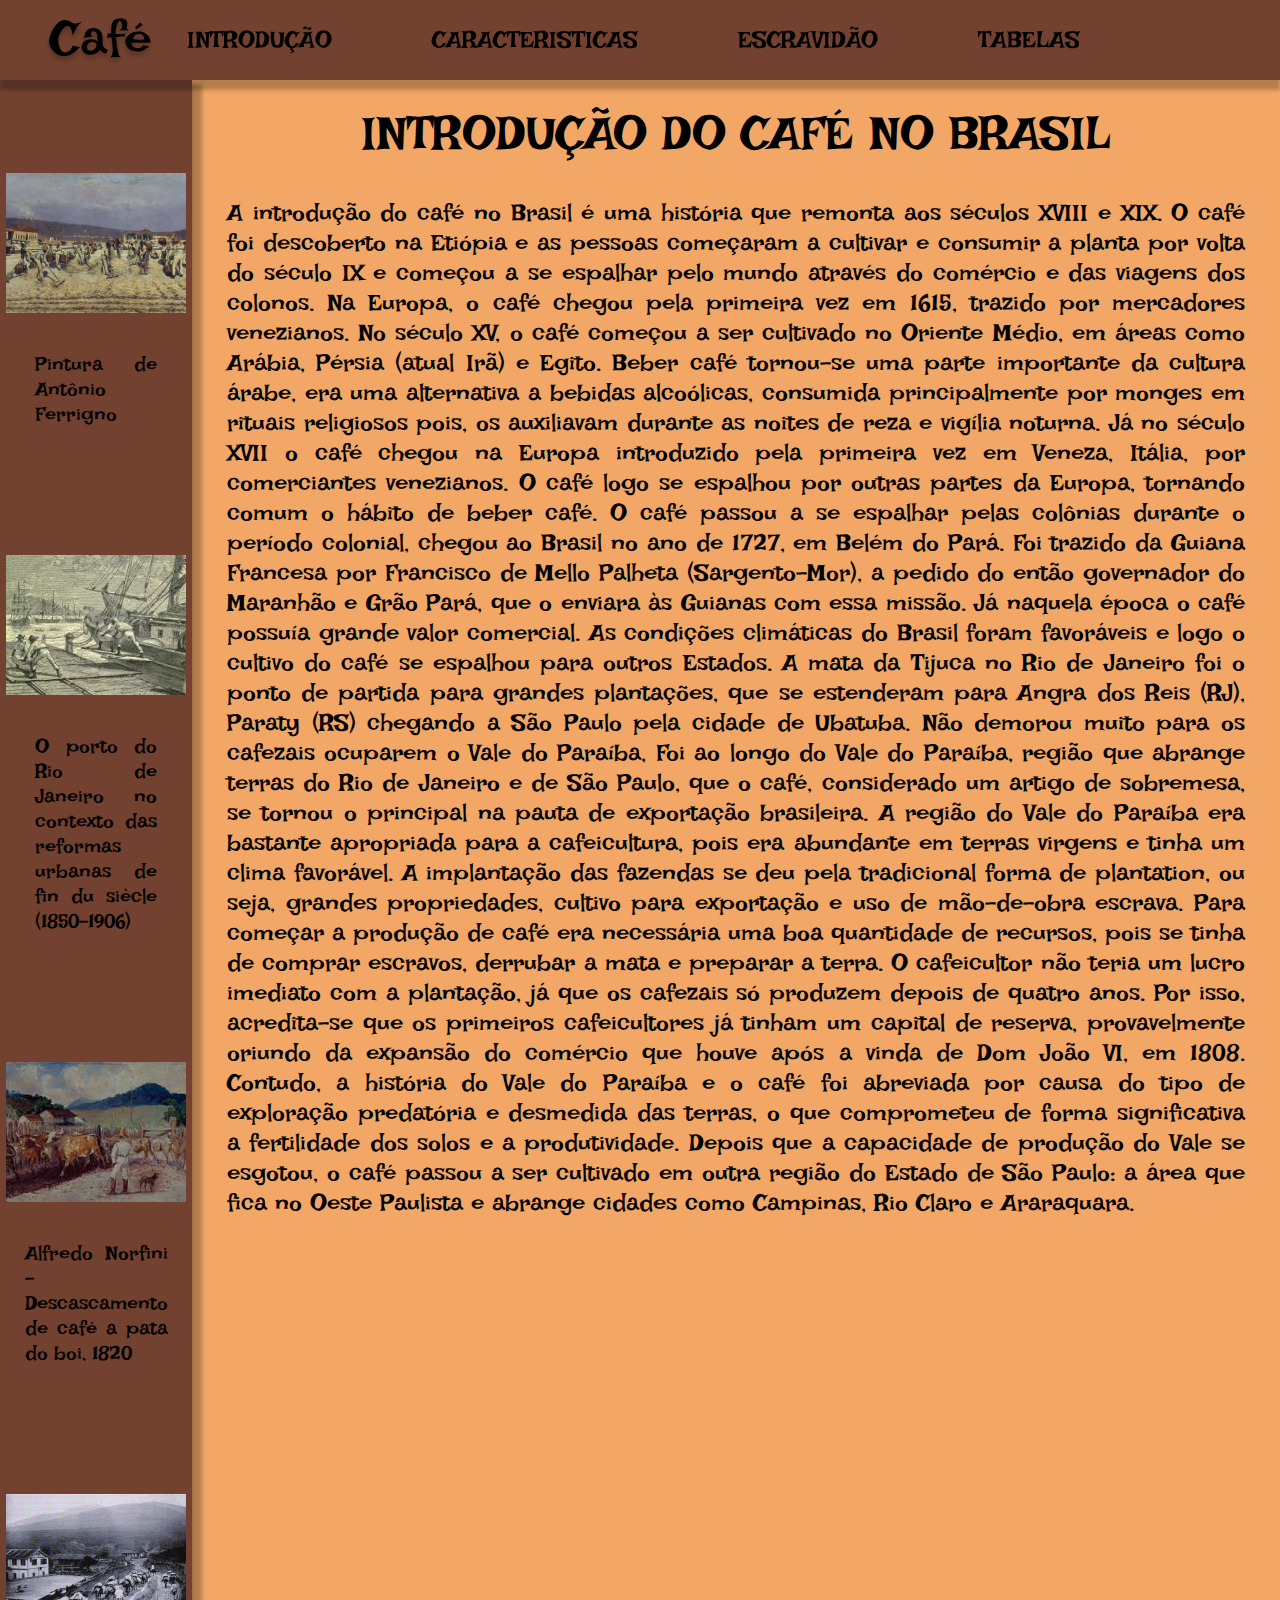
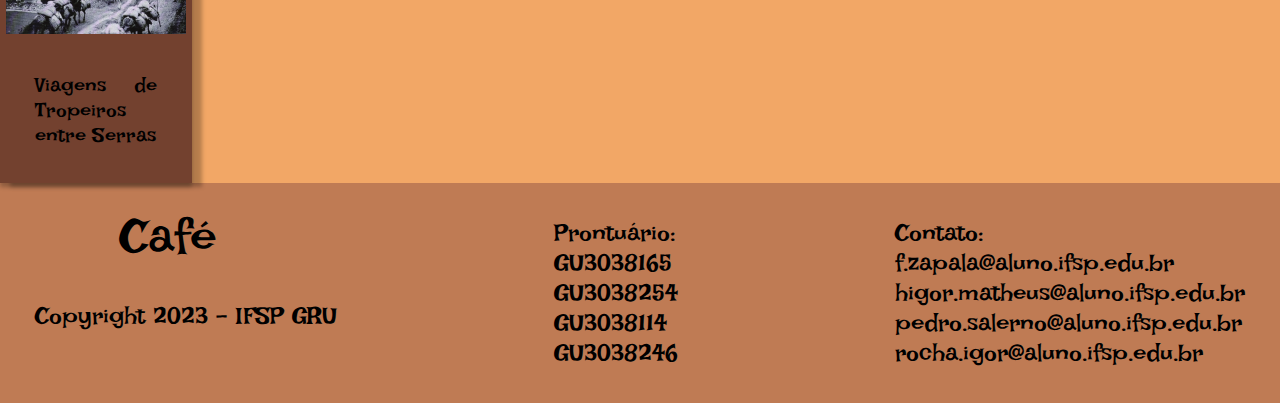
<file: index.html>
<!DOCTYPE html>
<html lang="pt-br">

<head>
    <meta charset="UTF-8">
    <meta http-equiv="X-UA-Compatible" content="IE=edge">
    <meta name="viewport" content="width=device-width, initial-scale=1.0">
    <link rel="stylesheet" href="./estilos/style.css">
    <link rel="icon" href="./imagens/icone.png">
    <title>Café</title>
</head>

<body>
    <header>
        <h1>Café</h1>
        <ul>
            <li class="introducao"><a href="index.html">INTRODUÇÃO</a></li>
            <li class="caracteristica"><a href="caracteristicas.html">CARACTERISTICAS</a></li>
            <li class="escravidao"><a href="escravidao.html">ESCRAVIDÃO</a></li>
            <li class="tabelas"><a href="tabela.html">TABELAS</a></li>
        </ul>
    </header>
    <main>
        <section id="principal">
            <div class="menu-imagem">

                <a href="./imagens/pag11.png"><img src="./imagens/pag11.png" class="imagens"
                        alt=" Uma pintura de Antônio Ferrigno retratando a cultura e as atividades relacionadas a produção de café. "></a>

                <p class="descricao">Pintura de Antônio Ferrigno</p>

                <a href="./imagens/pag12.png"><img src="./imagens/pag12.png" class="imagens"
                        alt=" 2 homens carregando sacos de café em cima de um píer com outros 2 homens jogando o café deles em cima de um barco. "></a>

                <p class="descricao">O porto do Rio de Janeiro no contexto das reformas urbanas de fin du siècle

                    (1850-1906)</p>

                <a href=".imagens/pag13.png"><img src="./imagens/pag13.png" class="imagens1"
                        alt=" Um homem em uma fazenda com várias vacas e um cachorro. "></a>

                <p class="descricao1">Alfredo Norfini - Descascamento de café a pata do boi, 1820</p>

                <a href="./imagens/pag14.png"><img src="./imagens/pag14.png" class="imagens1"
                        alt=" Vários cavalos carregando sacos de café em uma estrada de terra. "></a>

                <p class="descricao1">Viagens de Tropeiros entre Serras</p>

            </div>
            <div class="menu-principal">
                <h1>INTRODUÇÃO DO CAFÉ NO BRASIL</h1>
                <p>A introdução do café no Brasil é uma história que remonta aos séculos XVIII e XIX.
                    O café foi descoberto na Etiópia e as pessoas começaram a cultivar e consumir a planta por volta do
                    século IX e começou a se espalhar pelo mundo através do comércio e das viagens dos colonos.
                    Na Europa, o café chegou pela primeira vez em 1615, trazido por mercadores venezianos.
                    No século XV, o café começou a ser cultivado no Oriente Médio, em áreas como Arábia, Pérsia (atual
                    Irã)
                    e
                    Egito.
                    Beber café tornou-se uma parte importante da cultura árabe, era uma alternativa a bebidas
                    alcoólicas, consumida principalmente por monges em rituais religiosos pois, os auxiliavam durante as
                    noites de reza e vigília noturna.
                    Já no século XVII o café chegou na Europa introduzido pela primeira vez em Veneza, Itália, por
                    comerciantes
                    venezianos. O café logo se espalhou por outras partes da Europa, tornando comum o hábito de beber
                    café.
                    O café passou a se espalhar pelas colônias durante o período colonial, chegou ao Brasil no ano de
                    1727, em Belém do Pará. Foi trazido da Guiana Francesa por Francisco de Mello Palheta
                    (Sargento-Mor), a pedido do então governador do Maranhão e Grão Pará, que o enviara às Guianas com
                    essa missão. Já naquela época o café possuía grande valor comercial.
                    As condições climáticas do Brasil foram favoráveis e logo o cultivo do café se espalhou para outros
                    Estados.
                    A
                    mata da Tijuca no Rio de Janeiro foi o ponto de partida para grandes plantações, que se estenderam
                    para
                    Angra
                    dos Reis (RJ), Paraty (RS) chegando a São Paulo pela cidade de Ubatuba. Não demorou muito para os
                    cafezais
                    ocuparem o Vale do Paraíba,
                    Foi ao longo do Vale do Paraíba, região que abrange terras do Rio de Janeiro e de São Paulo, que o
                    café,
                    considerado um artigo de sobremesa, se tornou o principal na pauta de exportação brasileira.
                    A região do Vale do Paraíba era bastante apropriada para a cafeicultura, pois era abundante em
                    terras
                    virgens e
                    tinha um clima favorável. A implantação das fazendas se deu pela tradicional forma de plantation, ou
                    seja,
                    grandes propriedades, cultivo para exportação e uso de mão-de-obra escrava.
                    Para começar a produção de café era necessária uma boa quantidade de recursos, pois se tinha de
                    comprar
                    escravos, derrubar a mata e preparar a terra. O cafeicultor não teria um lucro imediato com a
                    plantação,
                    já
                    que
                    os cafezais só produzem depois de quatro anos. Por isso, acredita-se que os primeiros cafeicultores
                    já
                    tinham um
                    capital de reserva, provavelmente oriundo da expansão do comércio que houve após a vinda de Dom João
                    VI,
                    em
                    1808.
                    Contudo, a história do Vale do Paraíba e o café foi abreviada por causa do tipo de exploração
                    predatória e desmedida das terras, o que comprometeu de forma significativa a fertilidade dos solos
                    e a produtividade.

                    Depois que a capacidade de produção do Vale se esgotou, o café passou a ser cultivado em outra
                    região do Estado de São Paulo: a área que fica no Oeste Paulista e abrange cidades como Campinas,
                    Rio Claro e Araraquara.
                </p>
            </div>
        </section>
        <footer>

            <div class="linha">

                <div class="coluna1">

                    <h1 class="h1footer">Café</h1>

                    <p class="pfooter">Copyright 2023 - IFSP GRU</p>

                </div>



                <div class="coluna2">

                    <p class="pfooter">Prontuário: <br> GU3038165 <br> GU3038254 <br>GU3038114 <br> GU3038246 </p>

                </div>



                <div class="coluna3">

                    <p class="footer">Contato: <br> f.zapala@aluno.ifsp.edu.br <br> higor.matheus@aluno.ifsp.edu.br <br>
                        pedro.salerno@aluno.ifsp.edu.br <br> rocha.igor@aluno.ifsp.edu.br</p>

                </div>

            </div>

        </footer>




    </main>
</body>

</html>
</file>
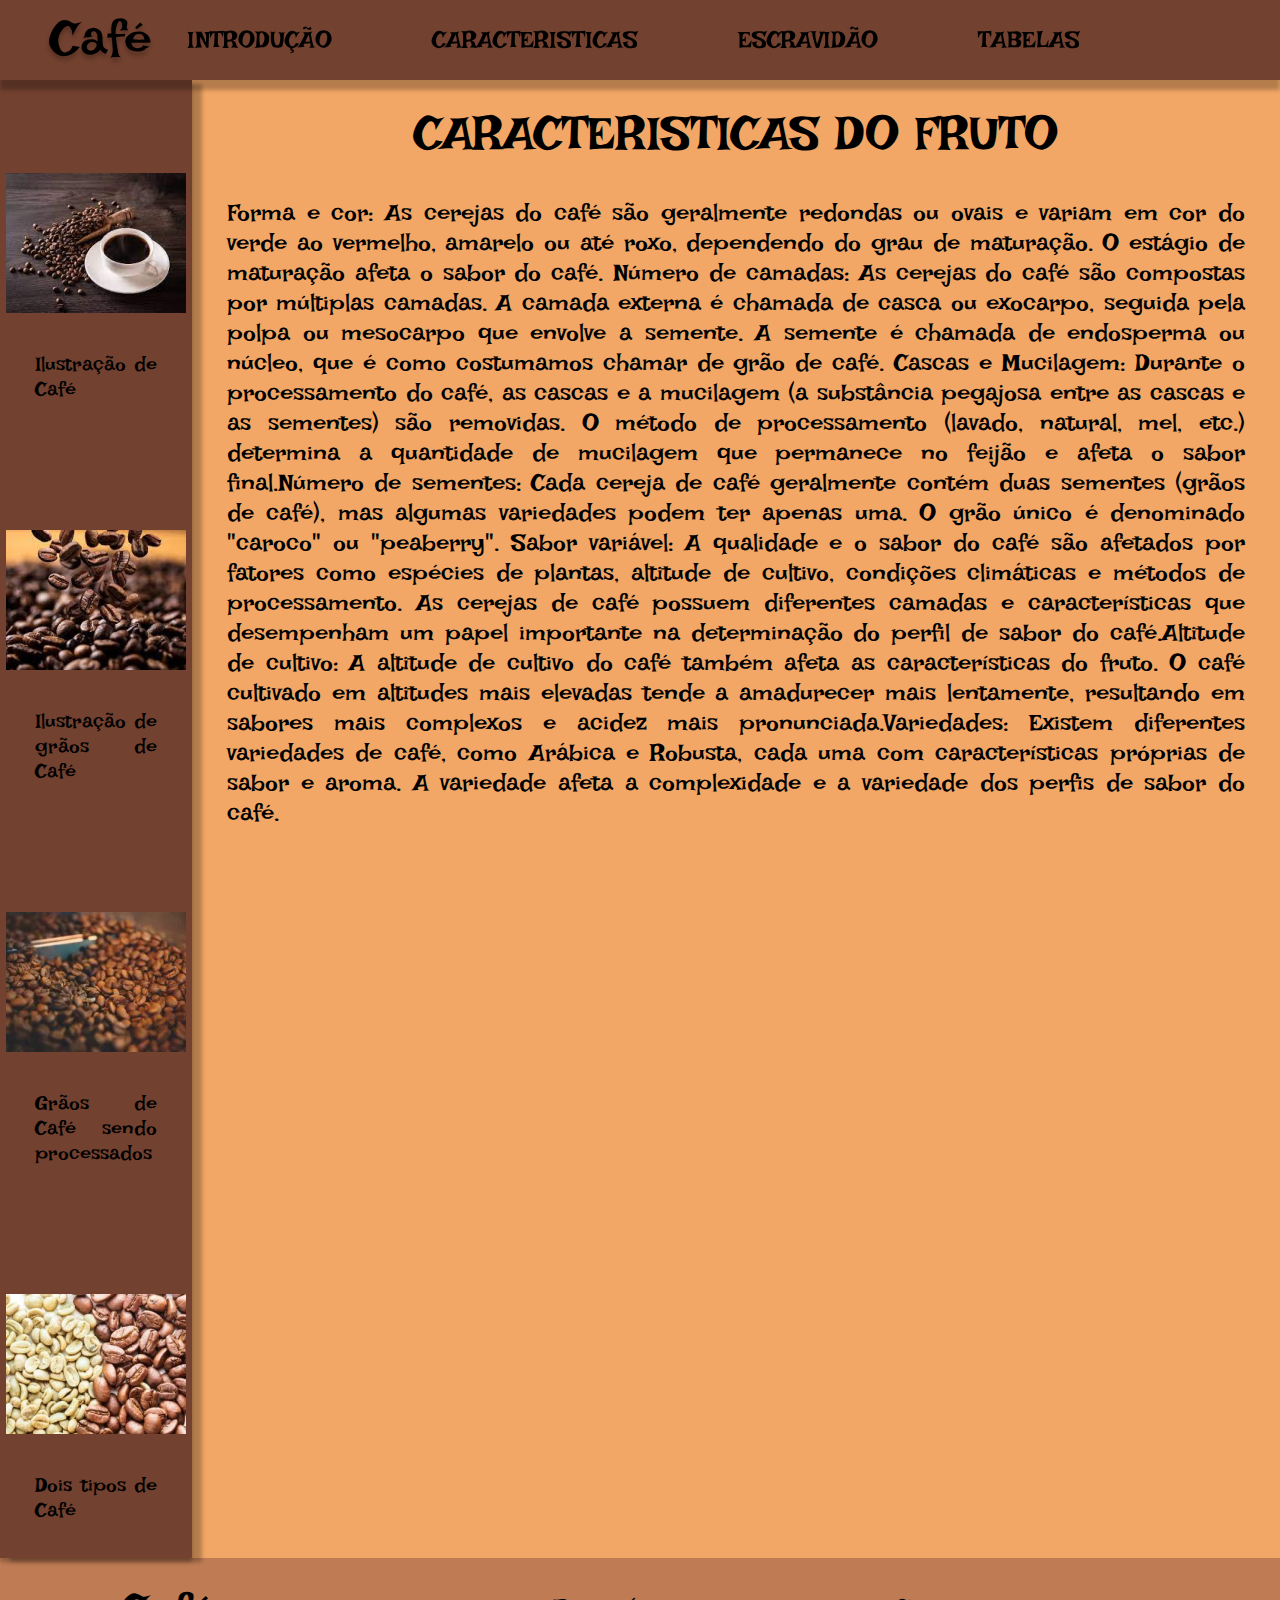
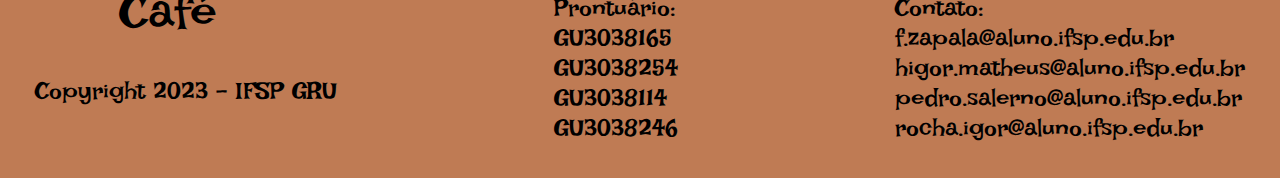
<file: caracteristicas.html>
<!DOCTYPE html>
<html lang="pt-br">

<head>
    <meta charset="UTF-8">
    <meta http-equiv="X-UA-Compatible" content="IE=edge">
    <meta name="viewport" content="width=device-width, initial-scale=1.0">
    <link rel="stylesheet" href="./estilos/style.css">
    <link rel="icon" href="./imagens/icone.png">
    <title>Café</title>
</head>

<body>
    <header>
        <h1>Café</h1>
        <ul>
            <li class="introducao"><a href="index.html">INTRODUÇÃO</a></li>
            <li class="caracteristica"><a href="caracteristicas.html">CARACTERISTICAS</a></li>
            <li class="escravidao"><a href="escravidao.html">ESCRAVIDÃO</a></li>
            <li class="tabelas"><a href="tabela.html">TABELAS</a></li>
        </ul>
    </header>
    <main>
        <section id="principal">


            <div class="menu-imagem">



                <a href="./imagens/pag21.png"><img src="./imagens/pag21.png" class="imagens"
                        alt=" Grãos de café em cima de uma mesa juntamente com uma xícara de café quente. "></a>

                <p class="descricao">Ilustração de Café</p>

                <a href="./imagens/pag22.png"><img src="./imagens/pag22.png" class="imagens"
                        alt=" Grãos de café caindo um em cima do outro. "></a>

                <p class="descricao">Ilustração de grãos de Café</p>

                <a href="./imagens/pag23.png"><img src="./imagens/pag23.png" class="imagens1"
                        alt=" Vários grãos de café juntos. "></a>

                <p class="descricao1">Grãos de Café sendo processados</p>

                <a href="./imagens/pag24.png"><img src="./imagens/pag24.png" class="imagens1"
                        alt=" Grãos de café brancos a esquerda e Grãos de café preto a direita. "></a>

                <p class="descricao1">Dois tipos de Café</p>

            </div>
            <div class="menu-principal">
                <h1>CARACTERISTICAS DO FRUTO</h1>
                <p>Forma e cor: As cerejas do café são geralmente redondas ou ovais e variam em cor do verde ao
                    vermelho, amarelo ou até roxo, dependendo do grau de maturação. O estágio de maturação afeta o sabor
                    do café.
                    Número de camadas: As cerejas do café são compostas por múltiplas camadas. A camada externa é
                    chamada de casca ou exocarpo, seguida pela polpa ou mesocarpo que envolve a semente. A semente é
                    chamada de endosperma ou núcleo, que é como costumamos chamar de grão de café.
                    Cascas e Mucilagem: Durante o processamento do café, as cascas e a mucilagem (a substância pegajosa
                    entre as cascas e as sementes) são removidas. O método de processamento (lavado, natural, mel, etc.)
                    determina a quantidade de mucilagem que permanece no feijão e afeta o sabor final.Número de
                    sementes: Cada cereja de café geralmente contém duas sementes (grãos de café), mas algumas
                    variedades podem ter apenas uma. O grão único é denominado "caroco" ou "peaberry". Sabor variável: A
                    qualidade e o sabor do café são afetados por fatores como espécies de plantas, altitude de cultivo,
                    condições climáticas e métodos de processamento. As cerejas de café possuem diferentes camadas e
                    características que desempenham um papel importante na determinação do perfil de sabor do
                    café.Altitude de cultivo: A altitude de cultivo do café também afeta as características do fruto. O
                    café cultivado em altitudes mais elevadas tende a amadurecer mais lentamente, resultando em sabores
                    mais complexos e acidez mais pronunciada.Variedades: Existem diferentes variedades de café, como
                    Arábica e Robusta, cada uma com características próprias de sabor e aroma. A variedade afeta a
                    complexidade e a variedade dos perfis de sabor do café.
                </p>
            </div>
        </section>
        <footer>

            <div class="linha">

                <div class="coluna1">

                    <h1 class="h1footer">Café</h1>

                    <p class="pfooter">Copyright 2023 - IFSP GRU</p>

                </div>



                <div class="coluna2">

                    <p class="pfooter">Prontuário: <br> GU3038165 <br> GU3038254 <br>GU3038114 <br> GU3038246 </p>

                </div>



                <div class="coluna3">

                    <p class="footer">Contato: <br> f.zapala@aluno.ifsp.edu.br <br> higor.matheus@aluno.ifsp.edu.br <br>
                        pedro.salerno@aluno.ifsp.edu.br <br> rocha.igor@aluno.ifsp.edu.br</p>

                </div>

            </div>

        </footer>




    </main>
</body>

</html>
</file>
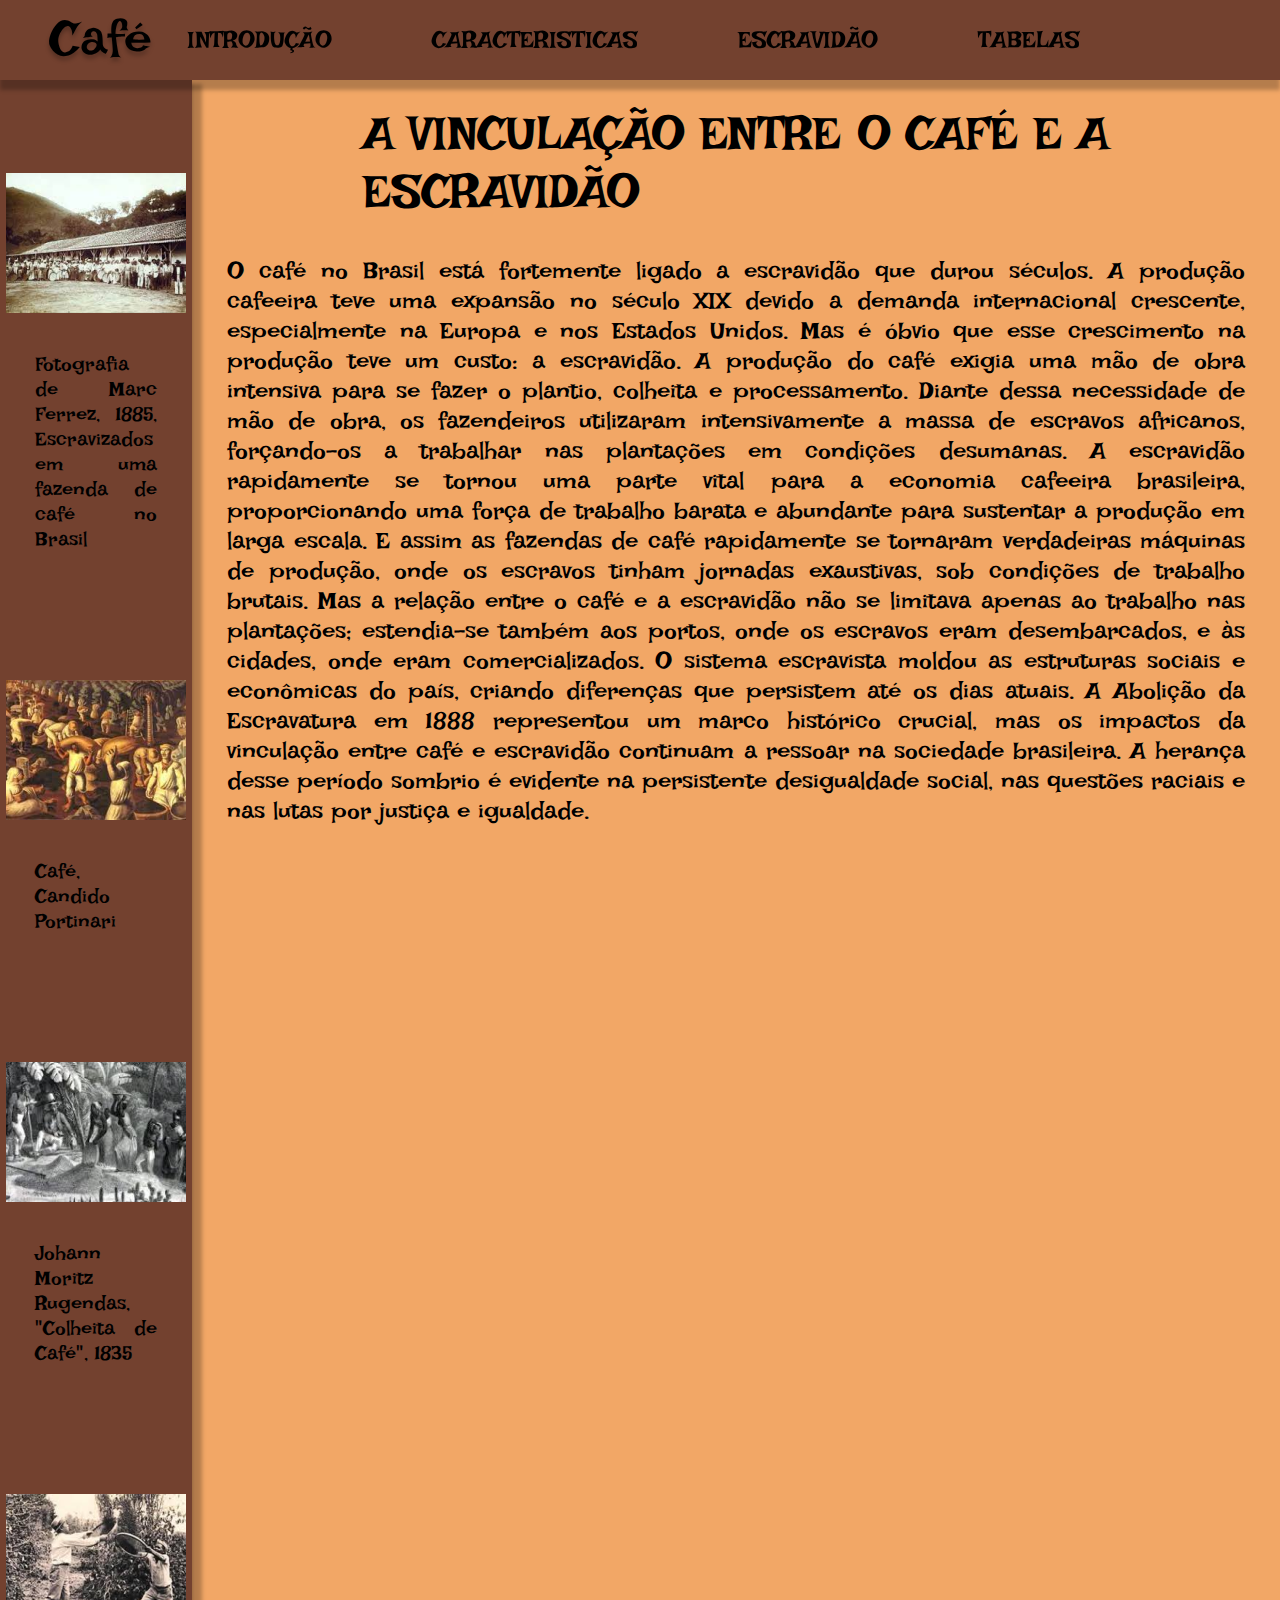
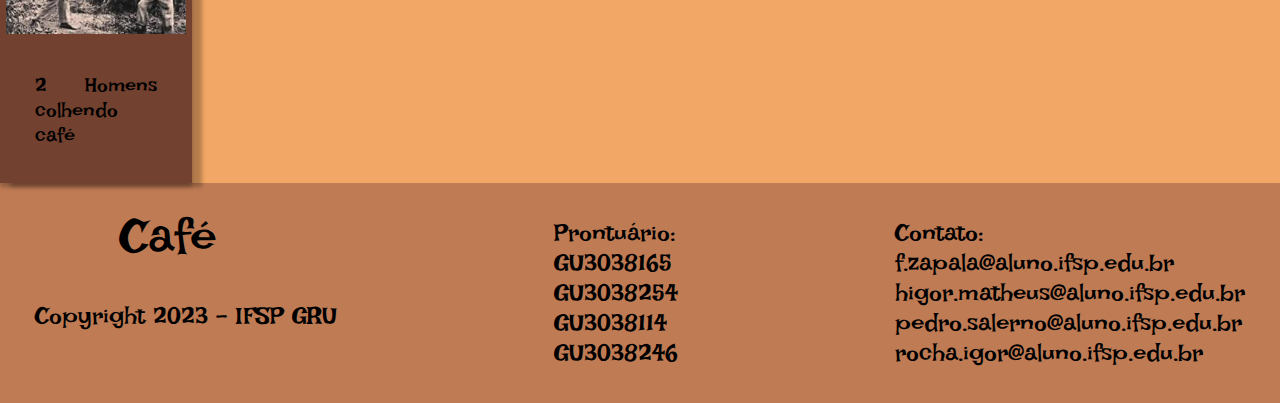
<file: escravidao.html>
<!DOCTYPE html>
<html lang="pt-br">

<head>
    <meta charset="UTF-8">
    <meta http-equiv="X-UA-Compatible" content="IE=edge">
    <meta name="viewport" content="width=device-width, initial-scale=1.0">
    <link rel="stylesheet" href="./estilos/style.css">
    <link rel="icon" href="./imagens/icone.png">
    <title>Café</title>
</head>

<body>
    <header>
        <h1>Café</h1>
        <ul>
            <li class="introducao"><a href="index.html">INTRODUÇÃO</a></li>
            <li class="caracteristica"><a href="caracteristicas.html">CARACTERISTICAS</a></li>
            <li class="escravidao"><a href="escravidao.html">ESCRAVIDÃO</a></li>
            <li class="tabelas"><a href="tabela.html">TABELAS</a></li>
        </ul>
    </header>
    <main>
        <section id="principal">
            <div class="menu-imagem">



                <a href="./imagens/pag31.png"><img src="./imagens/pag31.png" class="imagens"
                        alt=" Escravos numa fazenda de café no Brasil, c.1885. "></a>

                <p class="descricao">Fotografia de Marc Ferrez, 1885, Escravizados em uma fazenda de café no Brasil</p>



                <a href="./imagens/pag32.png"><img src="./imagens/pag32.png" class="imagens"
                        alt=" Escravos trabalhando com sacos de café. "></a>

                <p class="descricao">Café, Candido Portinari</p>

                <a href="./imagens/pag33.png"><img src="./imagens/pag33.png" class="imagens1"
                        alt=" Escravos levando café com dois homens armados ao lado. "></a>

                <p class="descricao1">Johann Moritz Rugendas, "Colheita de Café", 1835</p>

                <a href="./imagens/pag34.png"><img src="./imagens/pag34.png" class="imagens1"
                        alt=" Dois homens peneirando o café. "></a>

                <p class="descricao1">2 Homens colhendo café</p>



            </div>




            <div class="menu-principal">
                <h1>A VINCULAÇÃO ENTRE O CAFÉ E A <br>ESCRAVIDÃO</h1>
                <p>O café no Brasil está fortemente ligado a escravidão que durou séculos. A produção cafeeira teve uma
                    expansão no século XIX devido a demanda internacional crescente, especialmente na Europa e nos
                    Estados Unidos. Mas é óbvio que esse crescimento na produção teve um custo: a escravidão.
                    A produção do café exigia uma mão de obra intensiva para se fazer o plantio, colheita e
                    processamento. Diante dessa necessidade de mão de obra, os fazendeiros utilizaram intensivamente a
                    massa de escravos africanos, forçando-os a trabalhar nas plantações em condições desumanas. A
                    escravidão rapidamente se tornou uma parte vital para a economia cafeeira brasileira, proporcionando
                    uma força de trabalho barata e abundante para sustentar a produção em larga escala.
                    E assim as fazendas de café rapidamente se tornaram verdadeiras máquinas de produção, onde os
                    escravos tinham jornadas exaustivas, sob condições de trabalho brutais. Mas a relação entre o café e
                    a escravidão não se limitava apenas ao trabalho nas plantações; estendia-se também aos portos, onde
                    os escravos eram desembarcados, e às cidades, onde eram comercializados.
                    O sistema escravista moldou as estruturas sociais e econômicas do país, criando diferenças que
                    persistem até os dias atuais.
                    A Abolição da Escravatura em 1888 representou um marco histórico crucial, mas os impactos da
                    vinculação entre café e escravidão continuam a ressoar na sociedade brasileira. A herança desse
                    período sombrio é evidente na persistente desigualdade social, nas questões raciais e nas lutas por
                    justiça e igualdade.

                </p>
            </div>
        </section>
        <footer>

            <div class="linha">

                <div class="coluna1">

                    <h1 class="h1footer">Café</h1>

                    <p class="pfooter">Copyright 2023 - IFSP GRU</p>

                </div>



                <div class="coluna2">

                    <p class="pfooter">Prontuário: <br> GU3038165 <br> GU3038254 <br>GU3038114 <br> GU3038246 </p>

                </div>



                <div class="coluna3">

                    <p class="footer">Contato: <br> f.zapala@aluno.ifsp.edu.br <br> higor.matheus@aluno.ifsp.edu.br <br>
                        pedro.salerno@aluno.ifsp.edu.br <br> rocha.igor@aluno.ifsp.edu.br</p>

                </div>

            </div>

        </footer>




    </main>
</body>

</html>
</file>
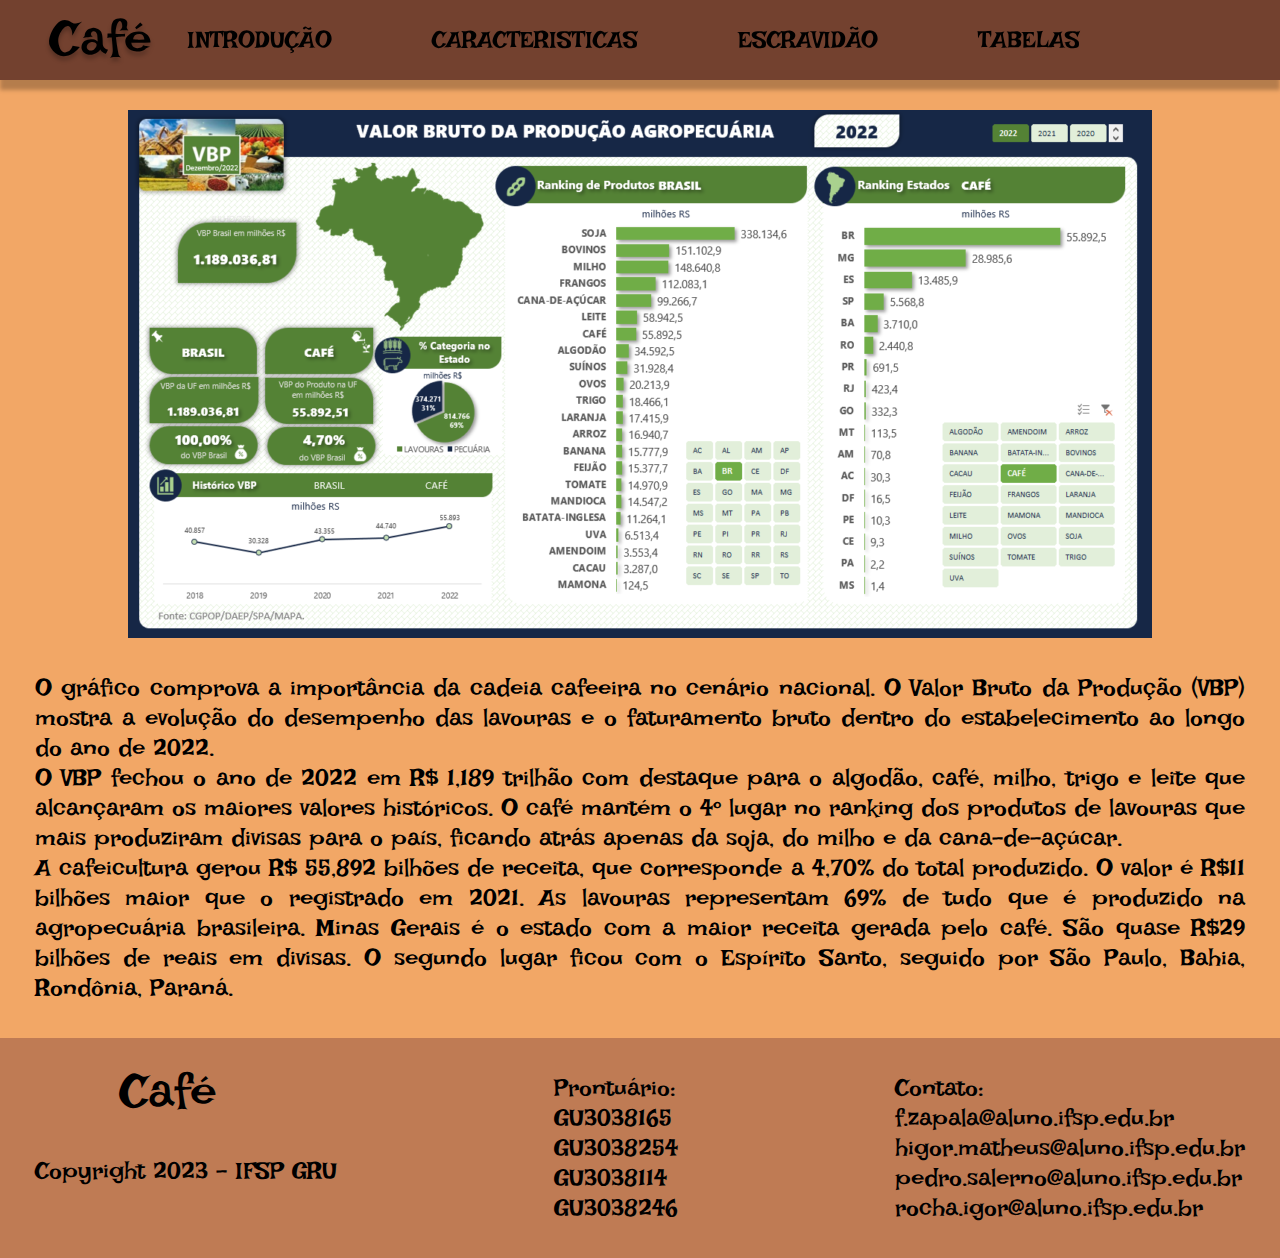
<file: tabela.html>
<!DOCTYPE html>
<html lang="pt-br">

<head>
    <meta charset="UTF-8">
    <meta http-equiv="X-UA-Compatible" content="IE=edge">
    <meta name="viewport" content="width=device-width, initial-scale=1.0">
    <link rel="stylesheet" href="./estilos/style.css">
    <link rel="icon" href="./imagens/icone.png">
    <title>Café</title>
</head>

<body>
    <header>
        <h1>Café</h1>
        <ul>
            <li class="introducao"><a href="index.html">INTRODUÇÃO</a></li>
            <li class="caracteristica"><a href="caracteristicas.html">CARACTERISTICAS</a></li>
            <li class="escravidao"><a href="escravidao.html">ESCRAVIDÃO</a></li>
            <li class="tabelas"><a href="tabela.html">TABELAS</a></li>
        </ul>
    </header>
    <main>
        <div class="menu-principal1">
            <img src="./imagens/tabela.png" alt="Tabela mostrando" class="tabela">
            <p>O gráfico comprova a importância da cadeia cafeeira no cenário nacional. O Valor Bruto da Produção (VBP) mostra a evolução do desempenho das lavouras e o faturamento bruto dentro do estabelecimento ao longo do ano de 2022. <br>
            
            O VBP fechou o ano de 2022 em R$ 1,189 trilhão com destaque para o algodão, café, milho, trigo e leite que alcançaram os maiores valores históricos. O café mantém o 4º lugar no ranking dos produtos de lavouras que mais produziram divisas para o país, ficando atrás apenas da soja, do milho e da cana-de-açúcar. <br>
        
            A cafeicultura gerou R$ 55,892 bilhões de receita, que corresponde a 4,70% do total produzido. O valor é R$11 bilhões maior que o registrado em 2021. As lavouras representam 69% de tudo que é produzido na agropecuária brasileira. Minas Gerais é o estado com a maior receita gerada pelo café. São quase R$29 bilhões de reais em divisas. O segundo lugar ficou com o Espírito Santo, seguido por São Paulo, Bahia, Rondônia, Paraná.</p>
            </div>
        
        <footer>

            <div class="linha">

                <div class="coluna1">

                    <h1 class="h1footer">Café</h1>

                    <p class="pfooter">Copyright 2023 - IFSP GRU</p>

                </div>



                <div class="coluna2">

                    <p class="pfooter">Prontuário: <br> GU3038165 <br> GU3038254 <br>GU3038114 <br> GU3038246 </p>

                </div>



                <div class="coluna3">

                    <p class="footer">Contato: <br> f.zapala@aluno.ifsp.edu.br <br> higor.matheus@aluno.ifsp.edu.br <br>
                        pedro.salerno@aluno.ifsp.edu.br <br> rocha.igor@aluno.ifsp.edu.br</p>

                </div>

            </div>

        </footer>




    </main>
</body>

</html>
</file>
<file: estilos/style.css>
@font-face {
    font-family: 'texto';
    src: url(../fontes/IrishGrover-Regular.ttf);
}

* {
    margin: 0;
    padding: 0;
    box-sizing: border-box;
    font-family: 'texto';
}

header {
    background-color: #73412F;
    height: 80px;
    top: 0;
    width: 100%;
    position: fixed;
    display: flex;
    z-index: 2;
    justify-content: space-between;
    align-items: center;
    box-shadow: 0px 10px 4px 0px rgba(0, 0, 0, 0.25);
}

header h1 {
    color: #000;
    text-shadow: 0px 4px 4px rgba(0, 0, 0, 0.25);
    font-size: 50px;
    font-style: normal;
    font-weight: 400;
    line-height: normal;
    font-family: 'texto';
    margin-left: 50px;
    margin-bottom: 27px;
}

ul {
    font-size: 24px;
    font-style: normal;
    font-weight: 400;
    line-height: normal;
    list-style-type: none;
    display: flex;
    margin-right: 100px;
}

.introducao {
    display: flex;
    margin-right: 100px;
}

.caracteristica {
    display: flex;
    margin-right: 100px;
}

.escravidao {
    display: flex;
    margin-right: 100px;
}

.tabelas {
    display: flex;
    margin-right: 100px;
}

a {
    text-decoration: none;
    color: #000;
}

main {
    position: absolute;
    font-family: 'Texto';
    top: 80px;
}

p {
    color: #000;
    font-size: 24px;
    font-style: normal;
    font-weight: 400;
    line-height: normal;
    text-align: justify;
    margin: 35px;
}

#principal {
    display: flex;
}

h1 {
    margin-top: 25px;
    color: #000;
    font-size: 48px;
    font-style: normal;
    font-weight: 400;
    line-height: normal;
    text-align: justify;
}

.menu-imagem {
    background-color: #73412F;
    display: flex;
    flex-direction: column;
    align-items: center;
    width: 15%;
    z-index: 1;
    box-shadow: 10px 4px 4px 0px rgba(0, 0, 0, 0.25), 0px 4px 4px 0px rgba(0, 0, 0, 0.25);
}

.imagens {
    width: 180px;
    height: 140px;
    margin-top: 93px;
}

.tabela {
    margin-top: 30px;
}

.descricao {
    font-size: 20px;
    text-align: justify;
}

.descricao1 {
    font-size: 20px;
    text-align: justify;
}

.imagens1 {
    width: 180px;
    height: 140px;
    margin-top: 93px;
}

.menu-principal {
    background-color: #F2A766;
    display: flex;
    flex-direction: column;
    align-items: center;
    width: 85%;
}

.menu-principal1 {
    background-color: #F2A766;
    display: flex;
    flex-direction: column;
    align-items: center;
    width: 100%;
}

footer {
    background-color: #BF7B54;
}

.tabelafooter {
    background-color: #73412F;
}

.h1footer {
    margin-left: 120px;
}

.linha {
    display: flex;
    justify-content: space-between;
}

@media (max-width: 400px) {
    header {
        height: 40px;
    }

    header h1 {
        font-size: 17px;
        margin-left: 20px;
        margin-bottom: 17px;
    }

    ul {
        font-size: 8px;
    }

    main {
        top: 40px;
    }

    .introducao {
        margin-right: 15px;
        margin-left: 10px;
    }

    .caracteristica {
        margin-right: 15px;
    }

    .escravidao {
        margin-right: 15px;
    }

    .tabelas {
        margin-right: 15px;
    }

    p {
        font-size: 13px;
        margin: 10px;
    }

    h1 {
        font-size: 15px;
        margin-top: 15px;
    }

    .menu-imagem {
        width: 25%;
    }

    .descricao {
        font-size: 10px;
        text-align: justify;
    }

    .descricao1 {
        display: none;
    }

    .imagens {
        width: 96%;
        height: 27%;
        margin-top: 200%;
    }

    .imagens1 {
        display: none;
    }

    .menu-principal {
        width: 75%;
    }

    .h1footer {
        margin-left: 30px;
    }

    .pfooter {
        font-size: 10px;
    }

    .footer {
        font-size: 10px;
    }
    .tabela {
        margin-top: 15px;
        width: 350px;
    }
    .menu-principal1 {
        width: 100%;
    }
    


}
</file>
